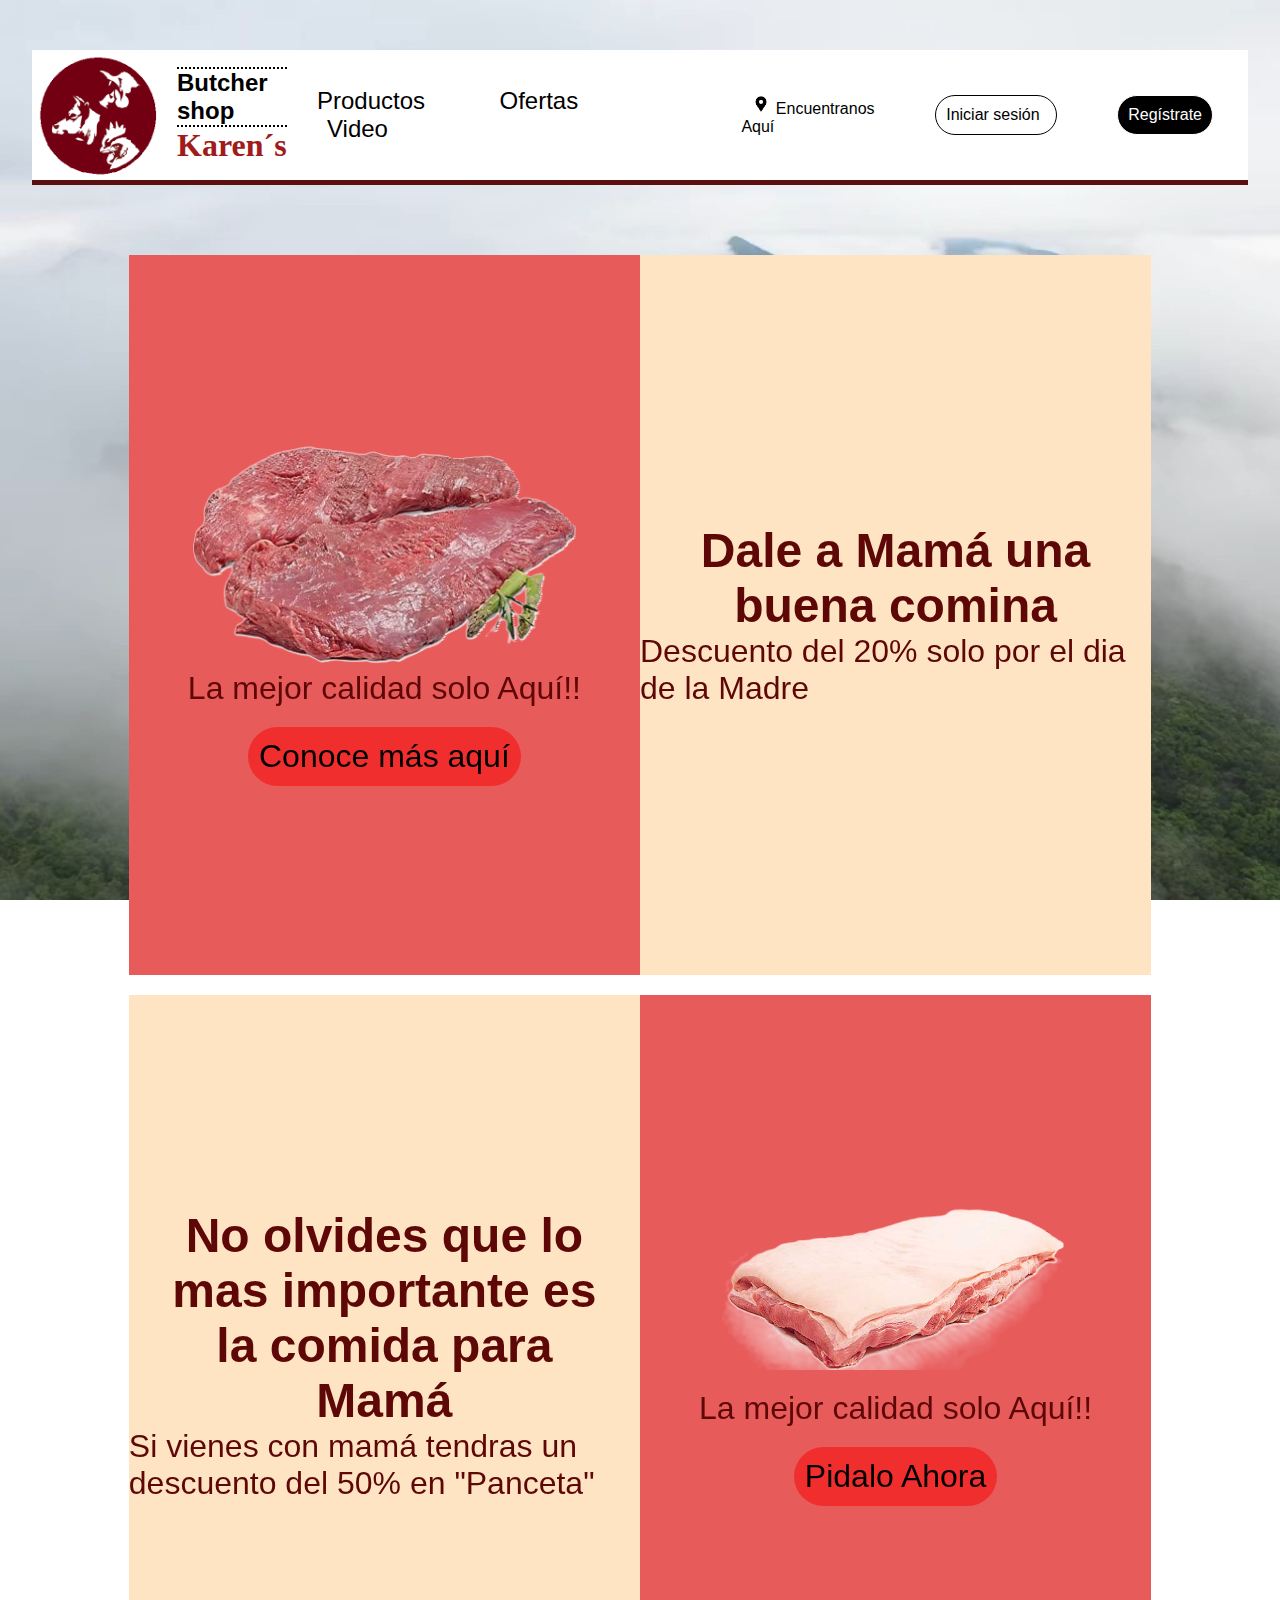
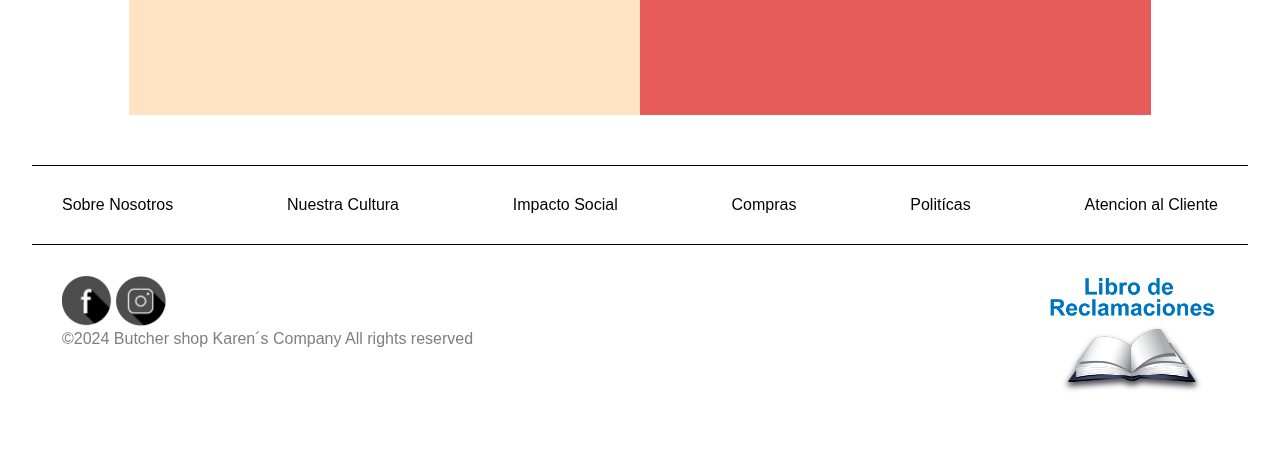
<file: index.html>
<!DOCTYPE html>
<html lang="es">
<head>
    <meta charset="UTF-8">
    <meta name="viewport" content="width=device-width, initial-scale=1.0">
    <title>Butcher shop Karen´s</title>
    <link rel="stylesheet" href="estilo.css">
    <link rel="shortcut icon" href="img/logo.png" type="image/x-icon">
</head>
<body>
    <video id="fondo" src="video/fondo.mp4" autoplay loop></video>
    <main id="todo">
        <header id="cabezera">
            <nav id="menuPrincipal">
                <a href="index.html"><img width="120px" src="img/logo.png" alt="logo"></a>
                <article>
                    <h2 >Butcher shop</h2>
                    <h1>Karen´s</h1>
                </article >
                <ul id="menuIzquierdo">
                    <a id="opcionUno" href="producto.html"> Productos</a>
                    <a id="opcionDos" href="#">Ofertas</a>
                    <a id="opcionTres" href="video.html">Video</a>
                </ul>
            </nav>
            <ul id="menuDerecho" >
                <li id="ubicacion" >
                    <a  href="https://maps.app.goo.gl/rURzxKRF5gnLVZY96" target="_blank"><img width="40px" src="img/icono de ubicacion.png" alt="icono de ubicacion">
                    Encuentranos Aquí
                </a>
                </li >
                <li class="boxWhite">
                    <a href="#">Iniciar sesión</a>
                </li>
                <li class="boxBlack">
                    <a href="#">Regístrate</a>
                </li>
            </ul>
        </header>
        <section id="cuerpo">
            <article class="caja Uno">
                <div class="post uno" style="background-color: rgb(232, 91, 91);">
                    <img src="img/malaya.png" alt="malaya">
                    <span>La mejor calidad solo Aquí!!</span>
                    <span id="pulsador">
                        <a href="producto.html">Conoce más aquí</a>
                    </span>
                </div>
                <div class="post dos" style="background-color: bisque;">
                    <h2>Dale a Mamá una buena comina</h2>
                    <p>Descuento del 20% solo por el dia de la Madre </p>
                </div>
            </article>
            <article class="caja Dos">
                <div class="post uno" style="background-color: bisque;">
                    <h2>No olvides que lo mas importante es la comida para Mamá</h2>
                    <p>Si vienes con mamá tendras un descuento del 50% en "Panceta" </p>
                </div>
                <div class="post dos" style="background-color: rgb(232, 91, 91);">
                    <img src="img/panceta.png" style="margin-bottom: 20px;" alt="panceta">
                    <span>La mejor calidad solo Aquí!!</span>
                    <span id="pulsador2">
                        <a href="producto.html">Pidalo Ahora</a>
                    </span>
                </div>
            </article>
        </section>
        <nav id="menuSecundario">
            <ul id="indicador">
                <a href="#"><li>Sobre Nosotros</li></a>
                <a href="#"><li>Nuestra Cultura</li></a>
                <a href="#"><li>Impacto Social</li></a>
                <a href="#"><li>Compras</li></a>
                <a href="#"><li>Politícas</li></a>
                <a href="#"><li>Atencion al Cliente</li></a>
            </ul>
        </nav>
        <footer id="pie">
            <section id="redes">
                <article>
                    <a href="https://www.facebook.com/profile.php?id=61560049340714&mibextid=ZbWKwL" target="_blank"><img src="img/Facebook.png" alt=""></a>
                    <a href="https://www.instagram.com/butchershopkarens/" target="_blank"><img src="img/Instagram.png" alt=""></a>
                </article>
                <span>
                   ©2024 Butcher shop Karen´s Company All rights reserved
                </span>
            </section>
            <section id="derechos">
                <article>
                    <img src="img/libro_de_reclamaciones.jpg" alt="">
                </article>
            </section>
        </footer>
    </main>
</body>
</html>
</file>
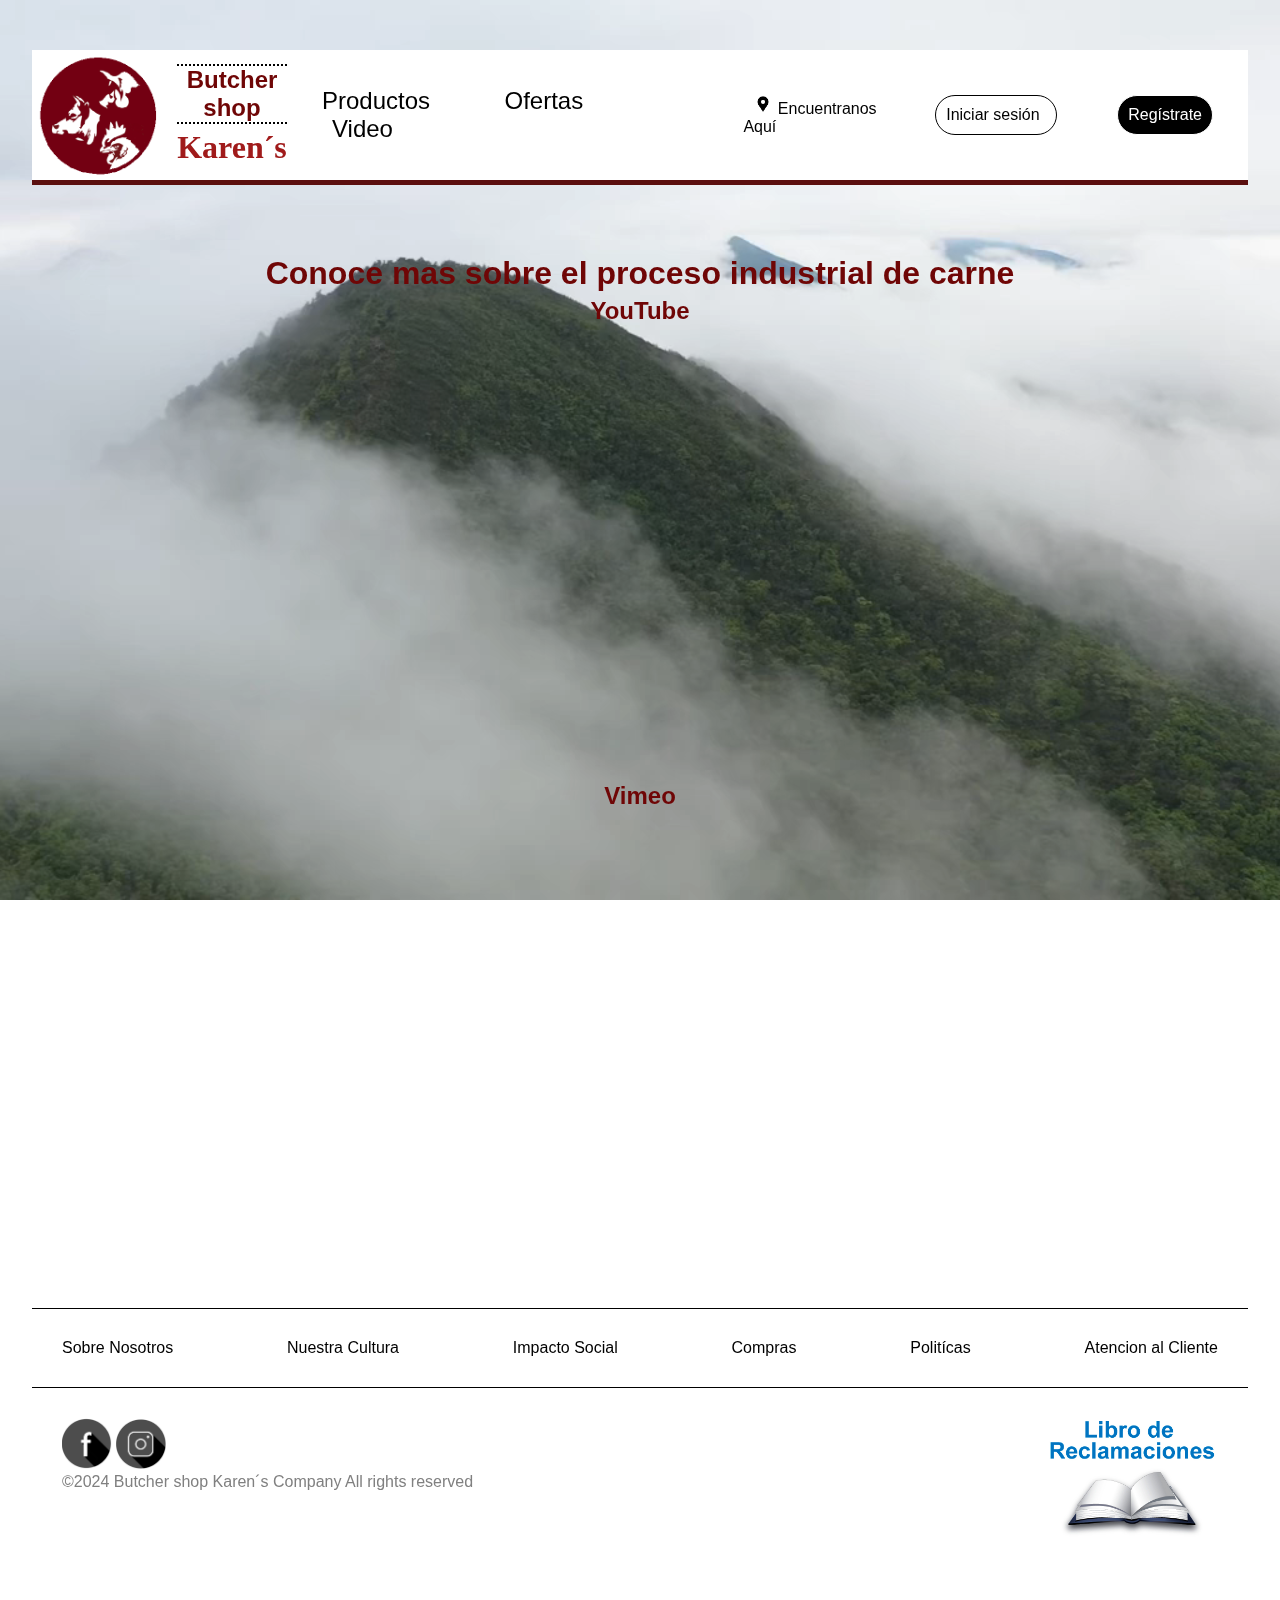
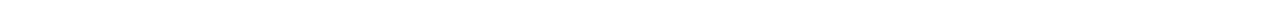
<file: video.html>
<!DOCTYPE html>
<html lang="es">
<head>
    <meta charset="UTF-8">
    <meta name="viewport" content="width=device-width, initial-scale=1.0">
    <title>Butcher shop Karen´s</title>
    <link rel="stylesheet" href="video.css">
    <link rel="shortcut icon" href="img/logo.png" type="image/x-icon">
</head>
<body>
    <video id="fondo" src="video/fondo.mp4" autoplay loop></video>
    <main id="todo">
        <header id="cabezera">
            <nav id="menuPrincipal">
                <a href="index.html"><img width="120px" src="img/logo.png" alt="logo"></a>
                <article>
                    <h2 >Butcher shop</h2>
                    <h1>Karen´s</h1>
                </article >
                <ul id="menuIzquierdo">
                    <a id="opcionUno" href="producto.html"> Productos</a>
                    <a id="opcionDos" href="#">Ofertas</a>
                    <a id="opcionTres" href="video.html">Video</a>
                </ul>
            </nav>
            <ul id="menuDerecho" >
                <li id="ubicacion" >
                    <a  href="https://maps.app.goo.gl/rURzxKRF5gnLVZY96" target="_blank"><img width="40px" src="img/icono de ubicacion.png" alt="icono de ubicacion">
                    Encuentranos Aquí
                </a>
                </li >
                <li class="boxWhite">
                    <a href="#">Iniciar sesión</a>
                </li>
                <li class="boxBlack">
                    <a href="#">Regístrate</a>
                </li>
            </ul>
        </header>
        <section id="cuerpo">
            <div id="videos">
                <h1>Conoce mas sobre el proceso industrial de carne</h1>
                <article>
                    <h2>YouTube</h2>
                    <div class="video">
                        <iframe width="560" height="315" src="https://www.youtube.com/embed/9uaWhnzxDOM?si=NSNdosrvwVc-Q8Hm" title="YouTube video player" frameborder="0" allow="accelerometer; autoplay; clipboard-write; encrypted-media; gyroscope; picture-in-picture; web-share" referrerpolicy="strict-origin-when-cross-origin" allowfullscreen></iframe>
                    </div>                     
                </article>
                <article id="vimeo">
                    <h2>Vimeo</h2>
                    <div class="video">
                        <iframe src="https://player.vimeo.com/video/400303524?h=e82776424f" width="640" height="360" frameborder="0" allow="autoplay; fullscreen; picture-in-picture" allowfullscreen></iframe>
                    </div>                 
                </article>
            </div>
        </section>
        
        <nav id="menuSecundario">
            <ul id="indicador">
                <a href="#"><li>Sobre Nosotros</li></a>
                <a href="#"><li>Nuestra Cultura</li></a>
                <a href="#"><li>Impacto Social</li></a>
                <a href="#"><li>Compras</li></a>
                <a href="#"><li>Politícas</li></a>
                <a href="#"><li>Atencion al Cliente</li></a>
            </ul>
        </nav>
        <footer id="pie">
            <section id="redes">
                <article>
                    <a href="https://www.facebook.com/profile.php?id=61560049340714&mibextid=ZbWKwL" target="_blank"><img src="img/Facebook.png" alt=""></a>
                    <a href="https://www.instagram.com/butchershopkarens/" target="_blank"><img src="img/Instagram.png" alt=""></a>
                </article>
                <span>
                   ©2024 Butcher shop Karen´s Company All rights reserved
                </span>
            </section>
            <section id="derechos">
                <article>
                    <img src="img/libro_de_reclamaciones.jpg" alt="">
                </article>
            </section>
        </footer>
    </main>
</body>
</html>
</file>
<file: estilo.css>
*{
    padding: 0;
    margin: 0
    
}
main{
    width: 95%;
    margin: 50px auto;
    font-family: Arial, Helvetica, sans-serif;
}
#cabezera{
    height: 120px;
    margin-bottom: 20px;
    margin-top: 20px;
    padding: 5px;
    border-bottom:5px solid rgb(91, 15, 15);
    background-color: white;
    display: flex;
    align-items: center;
    justify-content: space-between;
    position: sticky ;
    top: 0;
    
}
#menuPrincipal{
    display: flex;
    flex-direction: row;
    align-items: center;
}
#menuPrincipal img{
    margin-top:10px ;
}
#menuPrincipal h2{
    margin-left: 20px;
    border-top: 2px dotted;
    border-bottom: 2px dotted;
    border-color: black;
    width:110px;
    
}
#menuPrincipal h1{
    text-decoration: double;
    color: rgb(160, 27, 27);
    font-family:Georgia, 'Times New Roman', Times, serif;
    margin-left:20px ;
}
#opcionUno{
    text-decoration: none;
    color: black;
    margin: 30px;
    font-size: x-large;
}
#menuIzquierdo a:hover{
    color: rgba(178, 26, 26, 0.904);
}
#opcionDos{
    text-decoration: none;
    color: black;
    margin: 40px;
    font-size: x-large;
}
#opcionTres{
    text-decoration: none;
    color: black;
    margin: 40px;
    font-size: x-large;
}
#menuDerecho{
    display: flex;
    align-items: center;
    justify-content: space-between;   
    list-style: none;
}
#ubicacion a{
    color: black;
    text-decoration: none;
    gap: 10.4px;
    margin: 10px;
}
#ubicacion a:hover{
    text-decoration: underline;
}
#ubicacion img{
    width: 20px;
}
.boxWhite a{
    text-decoration: none;
    color: black;
    margin: 30px;
    padding: 10px;
    width: 100px;
    background-color:white;
    border-color: black;
    border-radius: 50px ;
    border-style: solid;
    border-width: 1px;
    display: inline-block;
}
.boxWhite a:hover{
    background-color: black;
    color: white;
}
.boxBlack a{
    text-decoration: none;
    color: white;
    margin: 30px;
    padding: 10px;
    background-color: black;
    border-color: white;
    border-radius: 50px;
    border-style: solid;
    border-width: 1px;
    display: inline-block;
}
.boxBlack a:hover{
    background-color: white;
    color:black;
    border-color: black;
}
#cuerpo{
    display: flex;
    flex-direction: column;
    padding: 40px;
}
.caja{
    justify-content: center;
    width: 90% ;
    height: 720px;
    margin: 10px auto;
    display: flex;
    
}
.post{
    width: 50%;
    height: 100%;
    display: flex;
    flex-direction: column;
    align-items: center;
    justify-content: center; 
    font-size: xx-large;
    color: rgb(94, 7, 7);
}
#cuerpo img{
   margin-bottom: 5px;
   width: 75%;   
}
#cuerpo h2{
    text-align: center;
    padding-left: 40px;
    padding-right: 40px;
}
#pulsador a {
    text-decoration: none;
    color: black;
    padding: 10px;
    margin-top: 20px;
    background-color:rgb(240, 46, 46);
    border-color: black;
    border-radius: 50px ;
    border-style: solid;
    border-width: 1px;
    border-color: transparent;
    display: inline-block;
}
#pulsador2 a{
    text-decoration: none;
    color: black;
    padding: 10px;
    margin-top: 20px;
    background-color:rgb(240, 46, 46);
    border-color: black;
    border-radius: 50px ;
    border-style: solid;
    border-width: 1px;
    border-color: transparent;
    display: inline-block;
}
#menuSecundario{
    padding: 30px;
    border-bottom:1px solid black ;
    border-top: 1px solid black;
    
}
#menuSecundario ul{
    list-style: none;
    display: flex;
    justify-content: space-between;
    align-items: center;
    
}
#indicador a{
    text-decoration: none;
    color: black;
}

#pie{
    height: auto;
    margin: 20px;
    display: flex;
    justify-content: space-between;
    align-items:start;
    padding: 10px;
}
#redes{
    display: flex;
    flex-direction: column;
}
#redes span{
    color:gray;
}
#redes img{
    width: 50px;
}
#derechos{
    display: flex;
    flex-direction: column;
    align-items: end;
    justify-content: end;
    width: 50%;
    height: 100%;
}
#derechos img{
    height: 120px;
}

#fondo{
    min-width: 100%;
    min-height: 100%;
    width: auto;
    height: auto;
    top: 50%;
    left: 50%;
    position: fixed;
    transform: translateX(-50%) translateY(-50%);
    z-index: -100;
}
</file>
<file: video.css>
*{
    padding: 0;
    margin: 0
    
}
main{
    width: 95%;
    margin: 50px auto;
    font-family: Arial, Helvetica, sans-serif;
}
#cabezera{
    height: 120px;
    margin-bottom: 20px;
    margin-top: 20px;
    padding: 5px;
    border-bottom:5px solid rgb(91, 15, 15);
    background-color: white;
    display: flex;
    align-items: center;
    justify-content: space-between;
    
}
#menuPrincipal{
    display: flex;
    flex-direction: row;
    align-items: center;
}
#menuPrincipal img{
    margin-top:10px ;
}
#menuPrincipal h2{
    margin-left: 20px;
    border-top: 2px dotted;
    border-bottom: 2px dotted;
    border-color: black;
    width:110px;
    
}
#menuPrincipal h1{
    text-decoration: double;
    color: rgb(160, 27, 27);
    font-family:Georgia, 'Times New Roman', Times, serif;
    margin-left:20px ;
}
#opcionUno{
    text-decoration: none;
    color: black;
    margin: 30px;
    font-size: x-large;
}
#menuIzquierdo a:hover{
    color: rgba(178, 26, 26, 0.904);
}
#opcionDos{
    text-decoration: none;
    color: black;
    margin: 40px;
    font-size: x-large;
}
#opcionTres{
    text-decoration: none;
    color: black;
    margin: 40px;
    font-size: x-large;
}
#menuDerecho{
    display: flex;
    align-items: center;
    justify-content: space-between;   
    list-style: none;
}
#ubicacion a{
    color: black;
    text-decoration: none;
    gap: 10.4px;
    margin: 10px;
}
#ubicacion a:hover{
    text-decoration: underline;
}
#ubicacion img{
    width: 20px;
}
.boxWhite a{
    text-decoration: none;
    color: black;
    margin: 30px;
    padding: 10px;
    width: 100px;
    background-color:white;
    border-color: black;
    border-radius: 50px ;
    border-style: solid;
    border-width: 1px;
    display: inline-block;
}
.boxWhite a:hover{
    background-color: black;
    color: white;
}
.boxBlack a{
    text-decoration: none;
    color: white;
    margin: 30px;
    padding: 10px;
    background-color: black;
    border-color: white;
    border-radius: 50px;
    border-style: solid;
    border-width: 1px;
    display: inline-block;
}
.boxBlack a:hover{
    background-color: white;
    color:black;
    border-color: black;
}
#cuerpo{
    display: flex;
    flex-direction: column;
    justify-content: center;
    align-items: center;
    padding: 40px;
}
.caja{
    justify-content: center;
    width: 90% ;
    height: 720px;
    margin: 10px auto;
    display: flex;
    
}
.post{
    width: 50%;
    height: 100%;
    display: flex;
    flex-direction: column;
    align-items: center;
    justify-content: center; 
    font-size: xx-large;
    color: rgb(94, 7, 7);
}

#pulsador a {
    text-decoration: none;
    color: black;
    padding: 10px;
    margin-top: 20px;
    background-color:rgb(240, 46, 46);
    border-color: black;
    border-radius: 50px ;
    border-style: solid;
    border-width: 1px;
    border-color: transparent;
    display: inline-block;
}
#pulsador2 a{
    text-decoration: none;
    color: black;
    padding: 10px;
    margin-top: 20px;
    background-color:rgb(240, 46, 46);
    border-color: black;
    border-radius: 50px ;
    border-style: solid;
    border-width: 1px;
    border-color: transparent;
    display: inline-block;
}
#menuSecundario{
    padding: 30px;
    border-bottom:1px solid black ;
    border-top: 1px solid black;
    
}
#menuSecundario ul{
    list-style: none;
    display: flex;
    justify-content: space-between;
    align-items: center;
    
}
#indicador a{
    text-decoration: none;
    color: black;
}

#pie{
    height: auto;
    margin: 20px;
    display: flex;
    justify-content: space-between;
    align-items:start;
    padding: 10px;
}
#redes{
    display: flex;
    flex-direction: column;
}
#redes span{
    color:gray;
}
#redes img{
    width: 50px;
}
#derechos{
    display: flex;
    flex-direction: column;
    align-items: end;
    justify-content: end;
    width: 50%;
    height: 100%;
}
#derechos img{
    height: 120px;
}


#videos{
    width:70%;
}
aside{ 
    width:30%;
    margin-top:20px;
    background-color: beige;
    
 }
.video{
    position: relative;
    padding-bottom: 56.25%; 
    
}
iframe,video {
    position: absolute;
    top: 0;
    left: 0;
    width: 100%;
    height: 100%;
    }    
h1,h2,#videos{
    text-align: center;
    margin:5px;
    color: rgb(111, 6, 6) ;
}

#fondo{
    min-width: 100%;
    min-height: 100%;
    width: auto;
    height: auto;
    top: 50%;
    left: 50%;
    position: fixed;
    transform: translateX(-50%) translateY(-50%);
    z-index: -100;
}
</file>
